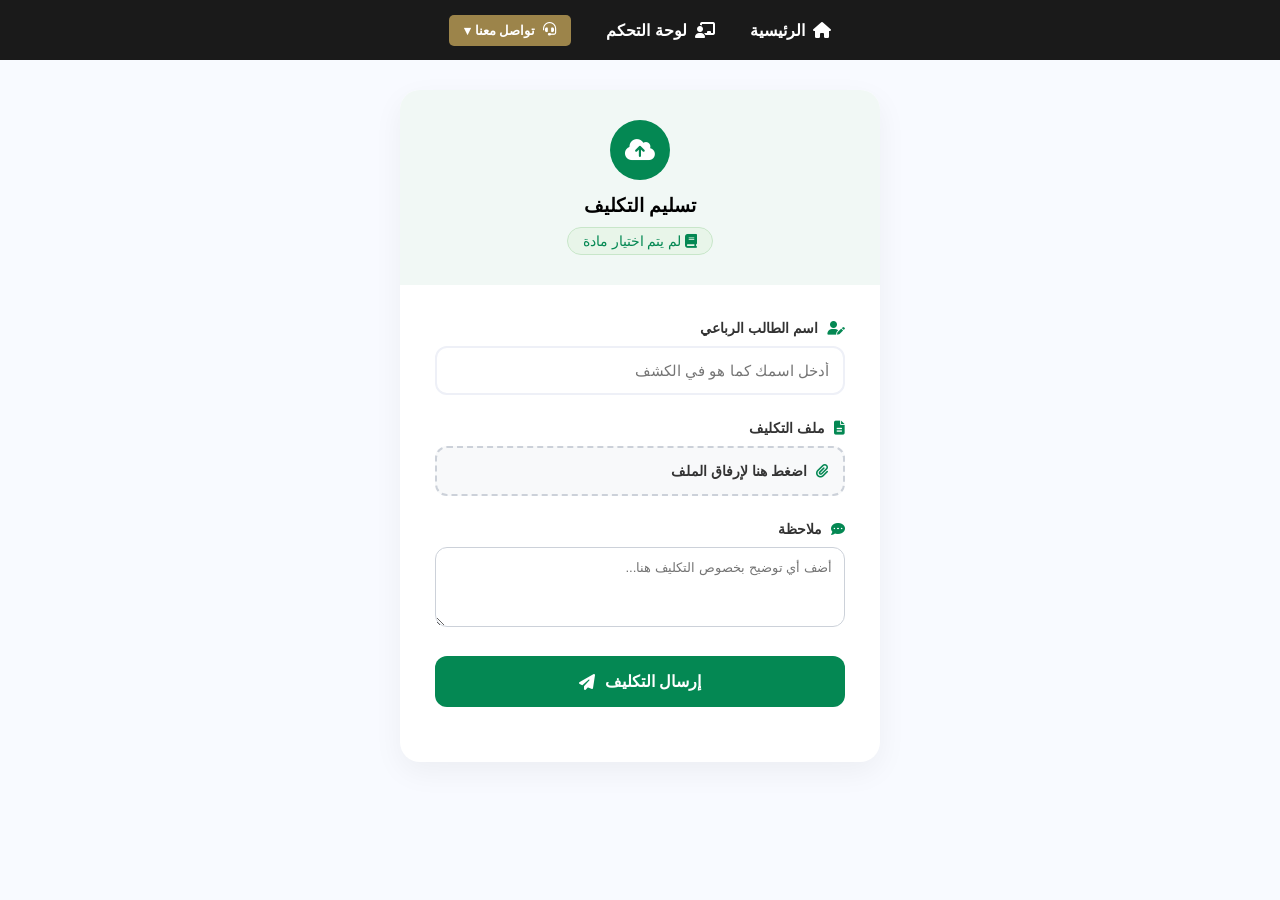
<file: upload.html>
<!DOCTYPE html>
<html lang="ar" dir="rtl"> 
<head>
    <meta charset="UTF-8">
    <meta name="viewport" content="width=device-width, initial-scale=1.0">
    <link rel="stylesheet" href="https://cdnjs.cloudflare.com/ajax/libs/font-awesome/6.4.0/css/all.min.css">
    <link rel="stylesheet" href="style-home.css">
    <link rel="stylesheet" href="header.css"> 
    <title>aymantec - رفع التكليف</title>
    <style>
        .subject-badge {
            background: #e8f5e9;
            color: #048853;
            padding: 5px 15px;
            border-radius: 20px;
            font-size: 14px;
            display: inline-block;
            margin-top: 10px;
            border: 1px solid #c8e6c9;
        }
        
        .file-upload-wrapper {
            position: relative;
            width: 100%;
        }

        .custom-file-label {
            display: flex;
            align-items: center;
            justify-content: center;
            gap: 10px;
            width: 100%;
            padding: 15px;
            background-color: #f8f9fa;
            border: 2px dashed #ccd1d9;
            border-radius: 12px;
            cursor: pointer;
            transition: 0.3s;
            color: #555;
        }

        .custom-file-label:hover {
            border-color: #048853;
            background-color: #f1f8f5;
            color: #048853;
        }

        #file-name-display {
            font-size: 13px;
            color: #048853;
            margin-top: 10px;
            font-weight: bold;
            word-break: break-all;
        }

        .status-container {
            text-align: center;
            margin-top: 20px;
        }

        /* تنسيق حقل الملاحظات */
        textarea#student-note {
            width: 100%;
            padding: 12px;
            border: 1px solid #ccd1d9;
            border-radius: 12px;
            font-family: inherit;
            resize: vertical;
            min-height: 80px;
            background-color: #fff;
            transition: 0.3s;
        }

        textarea#student-note:focus {
            border-color: #048853;
            outline: none;
            box-shadow: 0 0 5px rgba(4, 136, 83, 0.1);
        }

        /* إخفاء زر المتصفح الأصلي تماماً */
        #file-upload {
            display: none !important;
        }
    </style>
</head>
<body>
    <div id="header-placeholder"></div>

    <main class="content">
        <div class="login-card" id="upload-container">
            <div class="card-header">
                <div class="icon-circle">
                    <i class="fas fa-cloud-upload-alt"></i>
                </div>
                <h3>تسليم التكليف</h3>
                <div class="subject-badge">
                    <i class="fas fa-book"></i> <span id="display-subject"></span>
                </div>
            </div>
            
            <div class="form-body">
                <div class="input-group">
                    <label><i class="fas fa-user-edit"></i> اسم الطالب الرباعي</label>
                    <input type="text" id="student-name" placeholder="أدخل اسمك كما هو في الكشف">
                </div>

                <div class="input-group">
                    <label><i class="fas fa-file-alt"></i> ملف التكليف</label>
                    <div class="file-upload-wrapper">
                        <label for="file-upload" class="custom-file-label">
                            <i class="fas fa-paperclip"></i>
                            <span id="file-btn-text">اضغط هنا لإرفاق الملف</span>
                        </label>
                        <input type="file" id="file-upload" onchange="updateFileName()" 
                               accept=".pdf,.doc,.docx,.jpg,.jpeg,.png">
                    </div>
                    <div id="file-name-display"></div>
                </div>

                <div class="input-group">
                    <label><i class="fas fa-comment-dots"></i> ملاحظة </label>
                    <textarea id="student-note" placeholder="أضف أي توضيح بخصوص التكليف هنا..."></textarea>
                </div>

                <button class="login-btn" id="submit-btn" onclick="submitAssignment()">
                    إرسال التكليف <i class="fas fa-paper-plane"></i>
                </button>
                
                <div id="status-message" class="status-container"></div>
            </div>
        </div>
    </main>

    <script>
        const selectedSubject = localStorage.getItem("subject") || "لم يتم اختيار مادة";
        document.getElementById("display-subject").textContent = selectedSubject;

        function updateFileName() {
            const fileInput = document.getElementById('file-upload');
            const fileNameDisplay = document.getElementById('file-name-display');
            const btnText = document.getElementById('file-btn-text');
            
            if (fileInput.files.length > 0) {
                fileNameDisplay.innerHTML = `<i class="fas fa-check-circle"></i> الملف المختار: ${fileInput.files[0].name}`;
                btnText.textContent = "تغيير الملف";
            }
        }

        function submitAssignment() {
            const name = document.getElementById("student-name").value.trim();
            const fileInput = document.getElementById("file-upload");
            const note = document.getElementById("student-note").value.trim();
            const status = document.getElementById("status-message");
            const submitBtn = document.getElementById("submit-btn");

            // 1. التأكد من إدخال البيانات الأساسية
            if (name === "" || fileInput.files.length === 0) {
                status.innerHTML = "<span style='color:red; font-size:14px;'> يرجى كتابة اسمك وإرفاق الملف</span>";
                return;
            }

            // 2. فحص نوع الملف (حماية أولية)
            const allowedExtensions = /(\.pdf|\.doc|\.docx|\.jpg|\.jpeg|\.png)$/i;
            if (!allowedExtensions.exec(fileInput.files[0].name)) {
                status.innerHTML = "<span style='color:red;'>نوع الملف غير مسموح! (PDF, Word, صور فقط)</span>";
                return;
            }

            // 3. فحص حجم الملف (أقصى حد 10 ميجا)
            if (fileInput.files[0].size > 10 * 1024 * 1024) {
                status.innerHTML = "<span style='color:red;'>حجم الملف كبير جداً (الأقصى 10MB)</span>";
                return;
            }

            status.innerHTML = "<span style='color:#048853;'> جاري الرفع.. انتظر لحظة</span>";
            submitBtn.disabled = true;
            submitBtn.style.opacity = "0.7";

            const formData = new FormData();
            formData.append('studentName', name);
            formData.append('subjectSelect', selectedSubject);
            formData.append('assignmentFile', fileInput.files[0]);
            formData.append('studentNote', note);

            fetch('upload_process.php', { method: 'POST', body: formData })
            .then(response => response.text())
            .then(data => {
                if(data.trim() === "success") {
                    document.getElementById("upload-container").innerHTML = `
                        <div class="card-header" style="background: #f0fdf4; padding: 40px;">
                            <i class="fas fa-check-circle" style="font-size: 50px; color: #28a745;"></i>
                            <h2 style="color: #28a745; margin-top:15px;">تم الإرسال بنجاح!</h2>
                            <p style="margin-top:10px;">تم استلام تكليف مادة: <br><strong>${selectedSubject}</strong></p>
                        </div>
                        <div class="form-body">
                            <a href="index.html" style="display:block; text-align:center; margin-top:20px; color:#666; text-decoration:none;">
                                <i class="fas fa-home"></i> العودة للرئيسية
                            </a>
                        </div>
                    `;
                } else {
                    status.innerHTML = "<span style='color:red;'> خطأ: " + data + "</span>";
                    submitBtn.disabled = false;
                    submitBtn.style.opacity = "1";
                }
            })
            .catch(error => {
                status.innerHTML = "<span style='color:red;'> فشل الاتصال بالسيرفر</span>";
                submitBtn.disabled = false;
                submitBtn.style.opacity = "1";
            });
        }
    </script>
    <script src="header.js"></script>
</body>
</html>
</file>
<file: style-home.css>
/* style-home.css - النسخة النهائية الموحدة */

/* إعدادات عامة لتوحيد المسافات والخطوط */
* { 
    margin: 0; 
    padding: 0; 
    box-sizing: border-box; 
}

body { 
    font-family: 'Segoe UI', Tahoma, sans-serif; 
    background-color: #f8faff; /* خلفية الموقع الفاتحة */
    direction: rtl; 
    padding-top: 80px; /* مسافة للهيدر */
}

/* تنسيق الكرت الأبيض المريح للعين */
.login-card {
    max-width: 480px;
    margin: 0 auto;
    background: white;
    border-radius: 20px;
    box-shadow: 0 10px 30px rgba(0, 0, 0, 0.05); /* ظلال ناعمة */
    overflow: hidden;
}

/* رأس الكرت بخلفية خضراء باهتة */
.card-header { 
    background: #f1f8f5; 
    padding: 30px; 
    text-align: center; 
}

/* الدائرة التي تحتوي على الأيقونة الخضراء */
.icon-circle { 
    width: 60px; height: 60px; 
    background: #048853; /* الأخضر الهادئ */
    color: white; border-radius: 50%; 
    display: flex; align-items: center; justify-content: center; 
    margin: 0 auto 15px; font-size: 24px; 
}

.form-body { padding: 35px; }

/* تنسيق حقول الإدخال */
.input-group { margin-bottom: 25px; text-align: right; }
.input-group label { 
    display: block; 
    margin-bottom: 10px; 
    font-weight: 600; 
    color: #333; 
    font-size: 14px; 
}

/* لون الأيقونات الخضراء بجانب النص */
.input-group label i { color: #048853; margin-left: 5px; }

select, input { 
    width: 100%; 
    padding: 14px; 
    border: 2px solid #eef0f7; /* حدود باهتة */
    border-radius: 12px; 
    font-size: 15px; 
    outline: none; 
    transition: 0.3s;
}

/* تأثير التحديد باللون الأخضر */
select:focus, input:focus { 
    border-color: #048853; 
    box-shadow: 0 0 0 4px rgba(4, 136, 83, 0.05);
}

/* الزر بتصميمه المعتمد */
.login-btn { 
    width: 100%; 
    padding: 16px; 
    background: #048853; /* الأخضر الأساسي */
    color: white; 
    border: none; 
    border-radius: 12px; 
    font-size: 16px; 
    font-weight: bold; 
    cursor: pointer; 
    display: flex; 
    justify-content: center; 
    align-items: center; 
    gap: 10px; 
    transition: 0.3s; 
}

.login-btn:hover { 
    background: #037043; /* أخضر أغمق قليلاً عند التمرير */
    transform: translateY(-1px); 
}

.message-box {
    text-align: center;
    margin-top: 20px;
    font-weight: bold;
}

/* --- دعم الجوال (Responsiveness) --- */
@media (max-width: 500px) {
    body { padding-top: 60px; }
    
    .login-card {
        max-width: 90%; 
        border-radius: 15px;
    }

    .form-body {
        padding: 20px;
    }

    .card-header {
        padding: 20px;
    }
    /* حل مشكلة اصطفاف الحقول بشكل عرضي */
.input-group label, 
.input-group input, 
.input-group select {
    display: block !important; /* يجبر العنصر على أخذ سطر كامل */
    width: 100% !important;    /* يملأ عرض الكرت بالكامل */
}

/* لضمان المسافة بين الأيقونة والنص */
.input-group label i {
    margin-left: 8px;
    color: #048853;
}
}
</file>
<file: header.css>
/* تصفير هوامش الصفحة بالكامل لضمان التصاق الهيدر */
body {
    margin: 0;
    padding-top:90px;
    width: 20;
}

/* الهيدر: عرض كامل، التصاق بالأعلى، وتوسيط العناصر */
.navbar {
    background-color: #1a1a1a; /* اللون الأسود الأصلي */
    width: 100%;
    height: 60px;
    display: flex;
    justify-content: center; /* توسيط الروابط في منتصف الشاشة */
    align-items: center;
    position: fixed; /* يجعله ملتصقاً حتى عند التمرير */
    top: 0;
    left: 0;
    z-index: 1000;
}

.nav-links {
    display: flex;
    gap: 35px; /* المسافة بين الأزرار */
    align-items: center;
}

.nav-item {
    color: white;
    text-decoration: none;
    font-size: 16px;
    font-weight: bold;
    display: flex;
    align-items: center;
    gap: 8px;
}

/* تنسيق زر تواصل معنا (المنسدلة) */
.dropdown {
    position: relative;
}

.dropbtn {
    background-color: #9c844a; /* اللون الذهبي كما في الصورة */
    color: white;
    border: none;
    padding: 8px 15px;
    border-radius: 5px;
    cursor: pointer;
    font-weight: bold;
    display: flex;
    align-items: center;
    gap: 8px;
}

.dropdown-content {
    display: none;
    position: absolute;
    background-color: white;
    min-width: 160px;
    top: 100%;
    right: 0;
    box-shadow: 0 8px 16px rgba(0,0,0,0.2);
    border-radius: 0 0 8px 8px;
}

.dropdown-content a {
    color: black !important;
    padding: 12px 16px;
    text-decoration: none;
    display: flex;
    align-items: center;
    gap: 10px;
}

.dropdown:hover .dropdown-content {
    display: block;
}

/* إضافة مسافة في أعلى محتوى الصفحة لكي لا يختفي تحت الهيدر الملتصق */
.main-content {
    margin-top: 100px;
}
</file>
